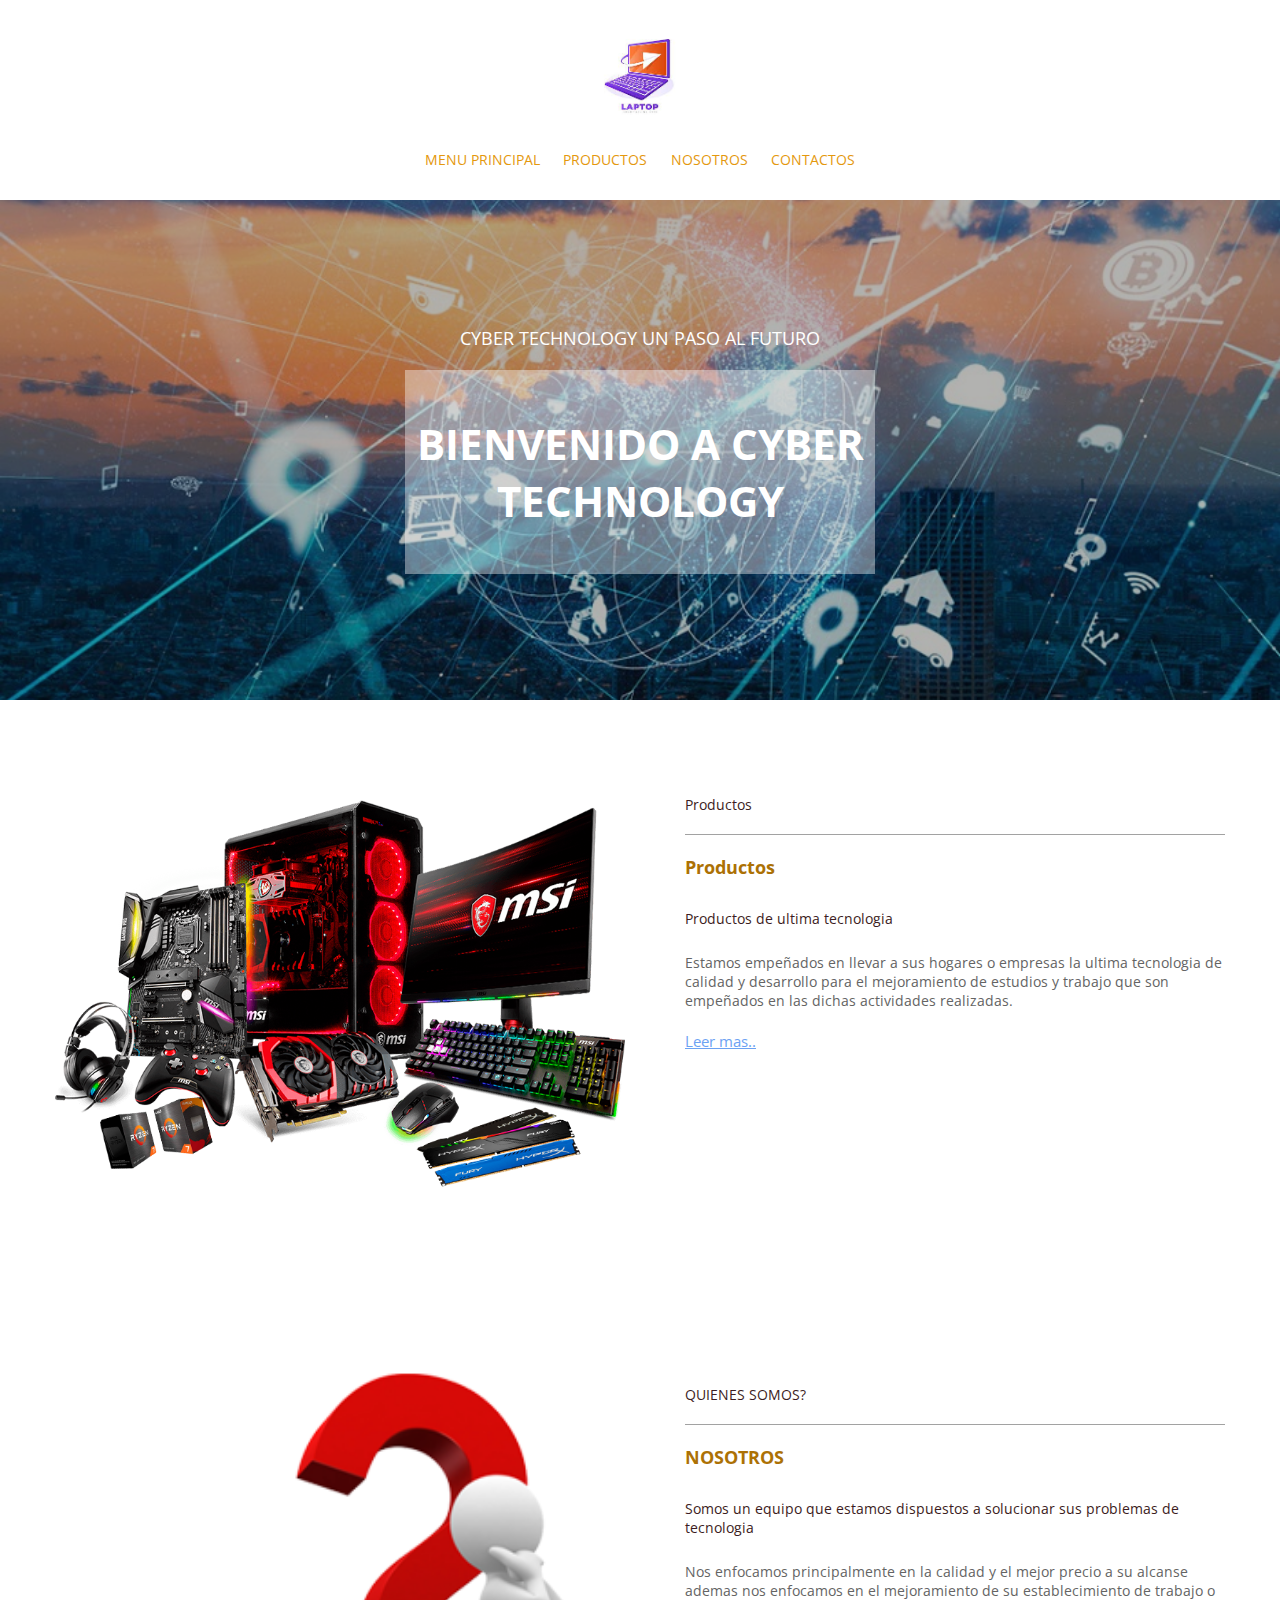
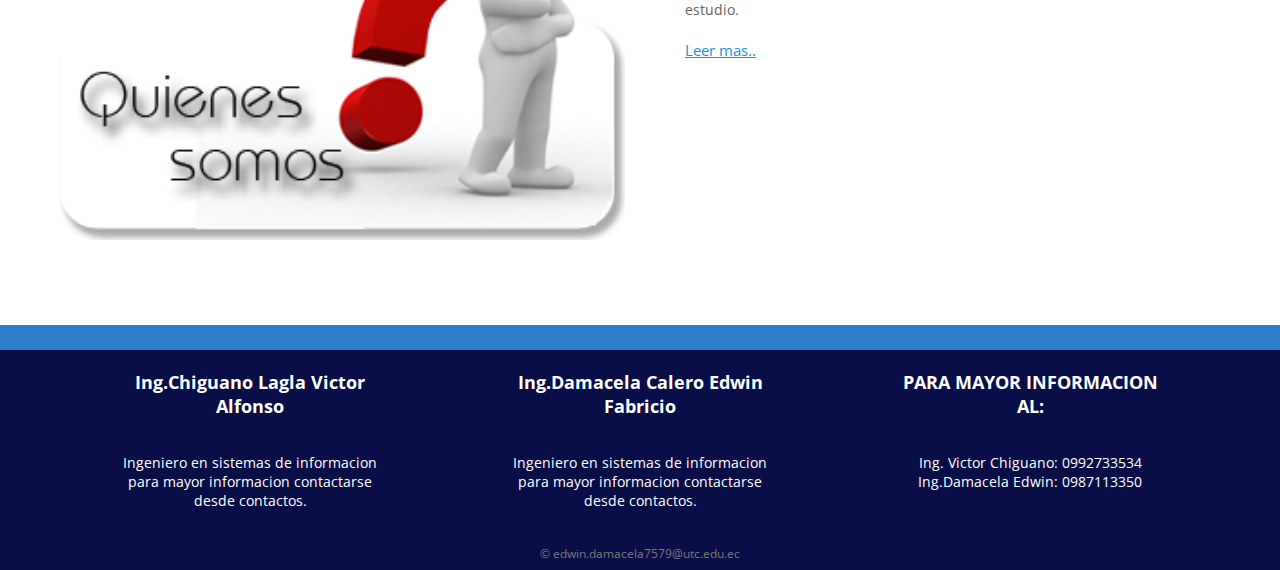
<file: index.html>
<!DOCTYPE html>
<html>
  <head>
    <meta charset="utf-8">
    <meta name="viewport" content="width=device-width, initial-scale=1.0, maximum-scale=1.0, minimum-scale=1.0, user-scalable=no">
    <title>UTC</title>
    <link href="https://fonts.googleapis.com/css?family=Open+Sans:400,700" rel="stylesheet">
    <link rel="stylesheet" href="css/estilos.css">
    <script type="text/javascript" src="js/prefixfree.min.js"></script>
  </head>
  <body>
    <!-- Encabezado -->
    <header>
      <div class="contenedor">
        <div class="logo">
          <img src="img/descarga.jpg" alt="Logo">
        </div>
        <nav class="menu">  
          <a href="index.html">MENU PRINCIPAL</a>
          <a href="productos.html">PRODUCTOS</a>
          <a href="nosotros.html">NOSOTROS</a>
          <a href="contactanos.html">CONTACTOS</a>
        </nav>
      </div>
    </header>

    <!-- Banner principal -->
    <section class="banner">
      <div>
        <div class="contenedor llamada-accion">
          <p>cyber technology un paso al futuro</p>
          <h2>BIENVENIDO A CYBER TECHNOLOGY</h2>
         </div>
      </div>
    </section>

    <!-- Sección de producto -->
  
    <section class="promocion">
      <div class="contenedor">
        <div class="foto-producto">
          <img src="img/compu1.png" alt="Foto de nuestro equipo">
        </div>
        <div class="info">
          <p>Productos</p>
          <h3>Productos</h3>
          <p>Productos de ultima tecnologia</p>
          <p>Estamos empeñados en llevar a sus hogares o empresas la ultima tecnologia de calidad y desarrollo para el mejoramiento de estudios y trabajo que son empeñados en las dichas actividades realizadas.</p>
          <a href="productos.html">Leer mas..</a>
        </div>
      </div>
    </section>
<!-- seccion de productos v2 -->
    
    <!-- Sección sobre nosotros -->
    <section class="nosotros">
      <div class="contenedor">
        <div class="foto-equipo">
          <img src="img/QuienesSomos.png" alt="Foto de nuestro equipo">
        </div>
        <div class="conocenos">
          <p>QUIENES SOMOS?</p>
          <h3>NOSOTROS</h3>
          <p>Somos un equipo que estamos dispuestos a solucionar sus problemas de tecnologia</p>
          <p>Nos enfocamos principalmente en la calidad y el mejor precio a su alcanse ademas nos enfocamos en el mejoramiento de su establecimiento de trabajo o estudio.</p>
          <a href="nosotros.html">Leer mas..</a>
        </div>
      </div>
    </section> 

    <!-- Pie de página -->
    <footer>
      <div class="top-footer"></div>
      <div class="center-footer">
        <div class="contenedor">
          <div class="widget">
            <h4>Ing.Chiguano Lagla Victor Alfonso</h4>
            <p> Ingeniero en sistemas de informacion para mayor informacion contactarse desde contactos.</p>
          </div>
          <div class="widget">
            <h4>Ing.Damacela Calero Edwin Fabricio</h4>
            <p>Ingeniero en sistemas de informacion para mayor informacion contactarse desde contactos.</p>
          </div>
          <div class="widget">
            <h4>PARA MAYOR INFORMACION AL:</h4>
            <p>Ing. Victor Chiguano: 0992733534 Ing.Damacela Edwin: 0987113350</p>
          </div>
          
        </div>
      </div>
      <div class="bottom-footer">
        <p>&copy; edwin.damacela7579@utc.edu.ec</p>
      </div>
    </footer>
  </body>
</html>
</file>
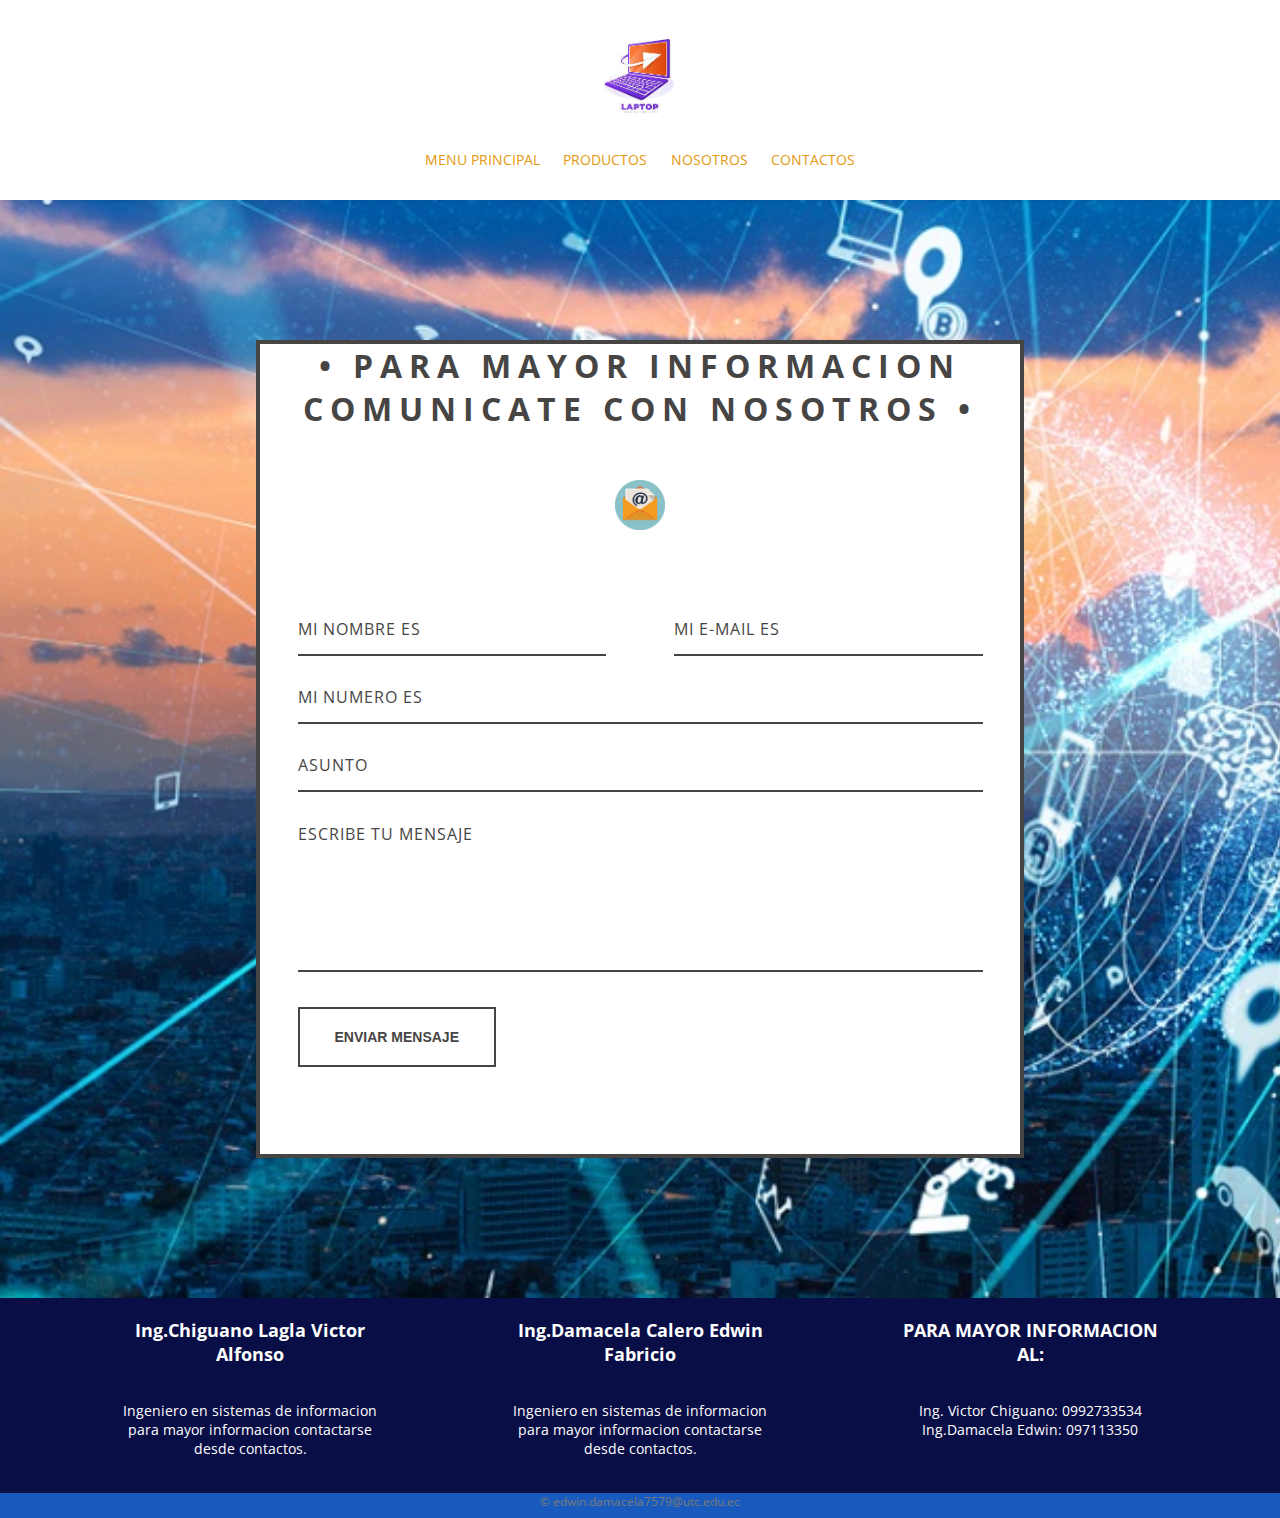
<file: contactanos.html>
<!DOCTYPE html>
<html>
  <head>
    <meta charset="utf-8">
    <meta name="viewport" content="width=device-width, initial-scale=1.0, maximum-scale=1.0, minimum-scale=1.0, user-scalable=no">
    <title>UTC</title>
    <link href="https://fonts.googleapis.com/css?family=Open+Sans:400,700" rel="stylesheet">
    <link rel="stylesheet" href="css/contacto.css">
    <script type="text/javascript" src="js/prefixfree.min.js"></script>
  </head>
  <body>
    <!-- INICIO -->
    <header>
      <div class="contenedor">
        <div class="logo">
          <img src="img/descarga.jpg" alt="Logo">
        </div>
        <nav class="menu">
          <a href="index.html">MENU PRINCIPAL</a>
          <a href="productos.html">PRODUCTOS</a>
          <a href="nosotros.html">NOSOTROS</a>
          <a href="contactanos.html">CONTACTOS</a>
        </nav>
      </div>
    </header>
    
    <!-- CONTACTOS -->
    <section class="contacto">
        <div id="container">
            <h1>&bull; Para mayor informacion comunicate con nosotros &bull;</h1>
        <div class="icon_wrapper">
            <img src="img/arroba.png" class="icon" alt="">
            </div>
            <form action="#" method="post" id="contact_form">
              <div class="name">
                <label for="name"></label>
                <input type="text" placeholder="Mi nombre es" name="name" id="name_input" required>
              </div>
              <div class="email">
                <label for="email"></label>
                <input type="email" placeholder="Mi e-mail es" name="email" id="email_input" required>
              </div>
              <div class="telephone">
                <label for="name"></label>
                <input type="text" placeholder="Mi numero es" name="telephone" id="telephone_input" required>
              </div>
              <div class="subject">
                <label for="subject"></label>
                <select placeholder="Asunto" name="subject" id="subject_input" required>
                  <option disabled hidden selected>Asunto</option>
                  <option>Me gustaria hacer una pregunta</option>
                  <option>Me gustaria hacer un comentario</option>
                  <option>Me gustaria hacer una propuesta</option>
                </select>
              </div>
              <div class="message">
                <label for="message"></label>
                <textarea name="message" placeholder="Escribe tu Mensaje" id="message_input" cols="30" rows="5" required></textarea>
              </div>
              <div class="submit">
                <input type="submit" value="Enviar mensaje" id="form_button" />
              </div>
            </form><!-- // termina formulario -->
          </div><!-- // termina #container -->

    </section>


    <!-- PIE PAG -->
    <footer>
        <div class="top-footer"></div>
        <div class="center-footer">
          <div class="contenedor">
            <div class="widget">
              <h4>Ing.Chiguano Lagla Victor Alfonso</h4>
            <p> Ingeniero en sistemas de informacion para mayor informacion contactarse desde contactos.</p>
          </div>
          <div class="widget">
            <h4>Ing.Damacela Calero Edwin Fabricio</h4>
            <p>Ingeniero en sistemas de informacion para mayor informacion contactarse desde contactos.</p>
          </div>
          <div class="widget">
            <h4>PARA MAYOR INFORMACION AL:</h4>
            <p>Ing. Victor Chiguano: 0992733534 Ing.Damacela Edwin: 097113350</p>
          </div>
          </div>
        </div>
        <div class="bottom-footer">
          <p>&copy; edwin.damacela7579@utc.edu.ec</p>
        </div>
      </footer>
    </body>
  </html>
</file>
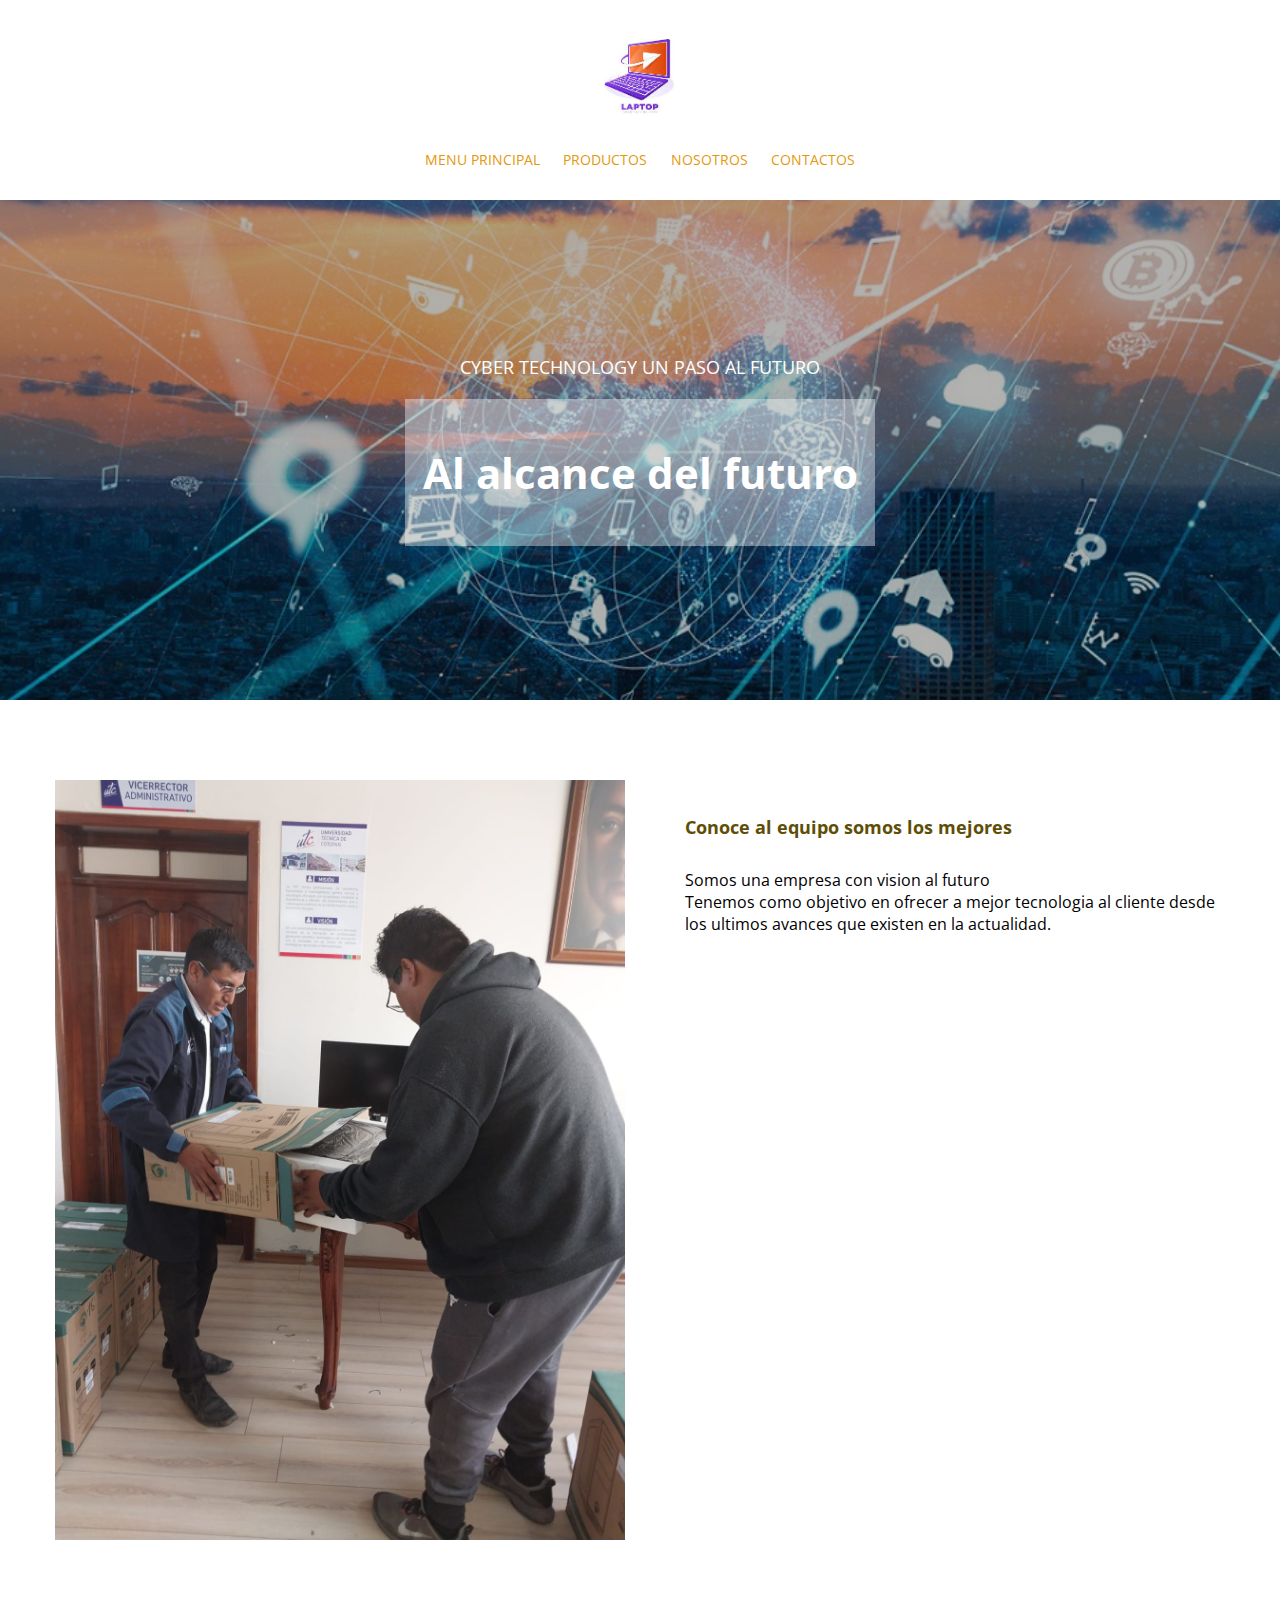
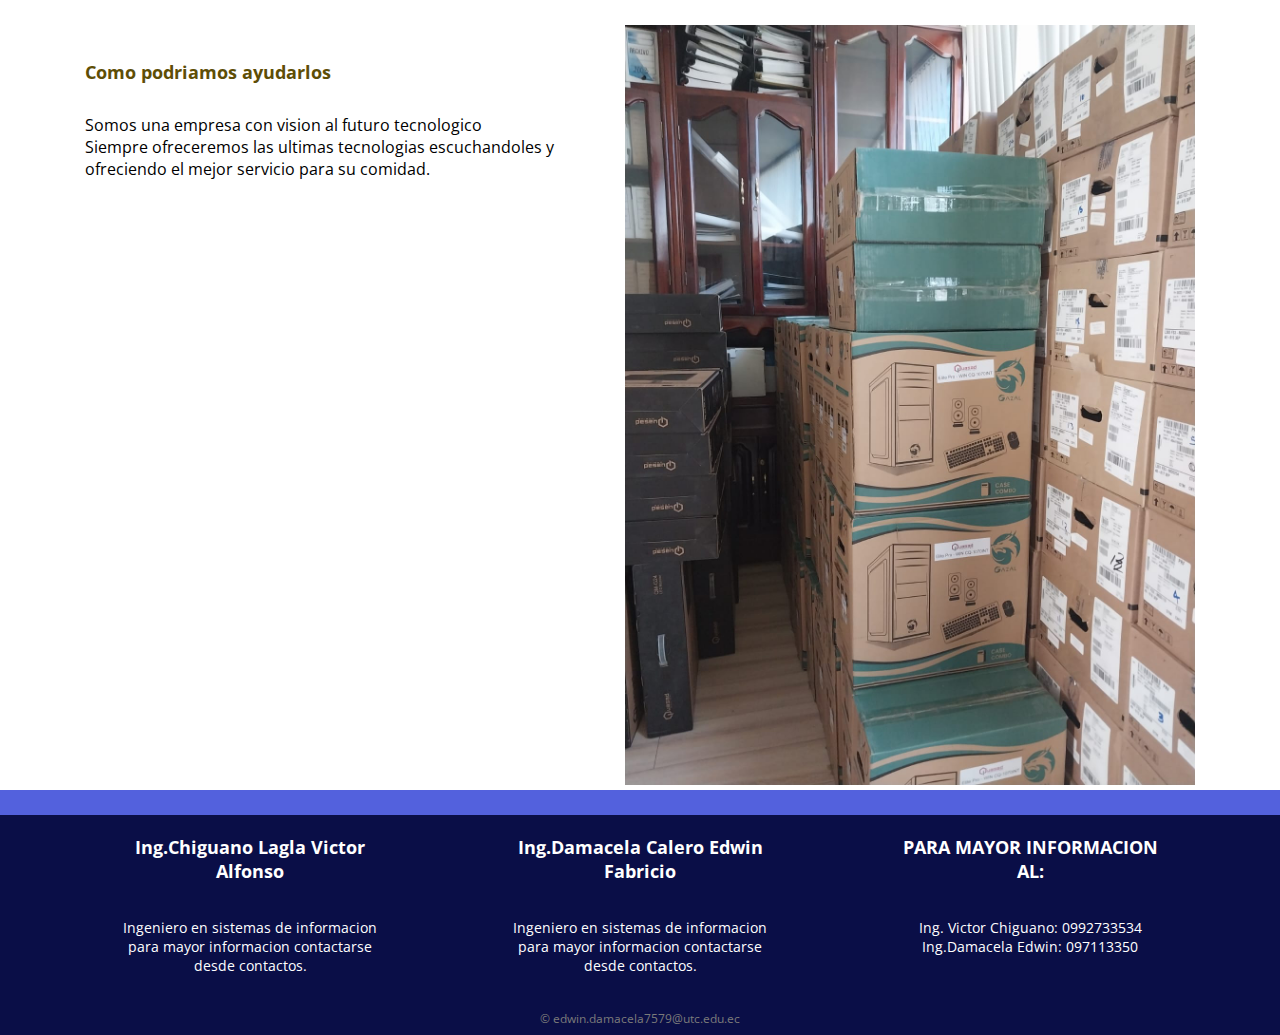
<file: nosotros.html>
<!DOCTYPE html>
<html>
  <head>
    <meta charset="utf-8">
    <meta name="viewport" content="width=device-width, initial-scale=1.0, maximum-scale=1.0, minimum-scale=1.0, user-scalable=no">
    <title>UTC</title>
    <link href="https://fonts.googleapis.com/css?family=Open+Sans:400,700" rel="stylesheet">
    <link rel="stylesheet" href="css/nosotros.css">
    <script type="text/javascript" src="js/prefixfree.min.js"></script>
  </head>
  <body>
    <!-- Encabezado -->
    <header>
      <div class="contenedor">
        <div class="logo">
          <img src="img/descarga.jpg" alt="Logo">
        </div>
        <nav class="menu">
          <a href="index.html">MENU PRINCIPAL</a>
          <a href="productos.html">PRODUCTOS</a>
          <a href="nosotros.html">NOSOTROS</a>
          <a href="contactanos.html">CONTACTOS</a>
        </nav>
      </div>
    </header>
<!-- Banner principal -->
<section class="banner">
  <div>
    <div class="contenedor llamada-accion">
      <p>CYBER TECHNOLOGY UN PASO AL FUTURO</p>
      <h2>Al alcance del futuro </h2>
    </div>
  </div>
</section>

    <!-- Sección sobre nosotros -->
    <section class="nosotros">
      <div class="contenedor">
        <div class="foto-equipo">
          <img src="img/equipo.jpg" alt="Foto de nuestro equipo">
        </div>
        <div class="conocenos">
         <h3>Conoce al equipo  somos los mejores</h3>
          <p>Somos una empresa con vision al futuro </p>
          <p>Tenemos como objetivo en ofrecer a mejor tecnologia al cliente desde los ultimos avances que existen en la actualidad.</p>
         
        </div>
      </div>
    </section>

    <section class="nosotros">
      <div class="contenedor">
        <div class="conocenos">
         <h3>Como podriamos ayudarlos</h3>
          <p>Somos una empresa con vision al futuro tecnologico </p>
          <p>Siempre ofreceremos las ultimas tecnologias escuchandoles y ofreciendo el mejor servicio para su comidad.</p>
         
        </div>
        <div class="foto-equipo">
          <img src="img/equiposN.jpg" alt="Foto de nuestro equipo">
        </div>
      </div>
    </section>

    <!-- Pie de página -->
    <footer>
        <div class="top-footer"></div>
        <div class="center-footer">
          <div class="contenedor">
            <div class="widget">
              <h4>Ing.Chiguano Lagla Victor Alfonso</h4>
            <p> Ingeniero en sistemas de informacion para mayor informacion contactarse desde contactos.</p>
          </div>
          <div class="widget">
            <h4>Ing.Damacela Calero Edwin Fabricio</h4>
            <p>Ingeniero en sistemas de informacion para mayor informacion contactarse desde contactos.</p>
          </div>
          <div class="widget">
            <h4>PARA MAYOR INFORMACION AL:</h4>
            <p>Ing. Victor Chiguano: 0992733534 Ing.Damacela Edwin: 097113350</p>
          </div>
          </div>
        </div>
        <div class="bottom-footer">
          <p>&copy; edwin.damacela7579@utc.edu.ec</p>
        </div>
      </footer>
    </body>
  </html>
</file>
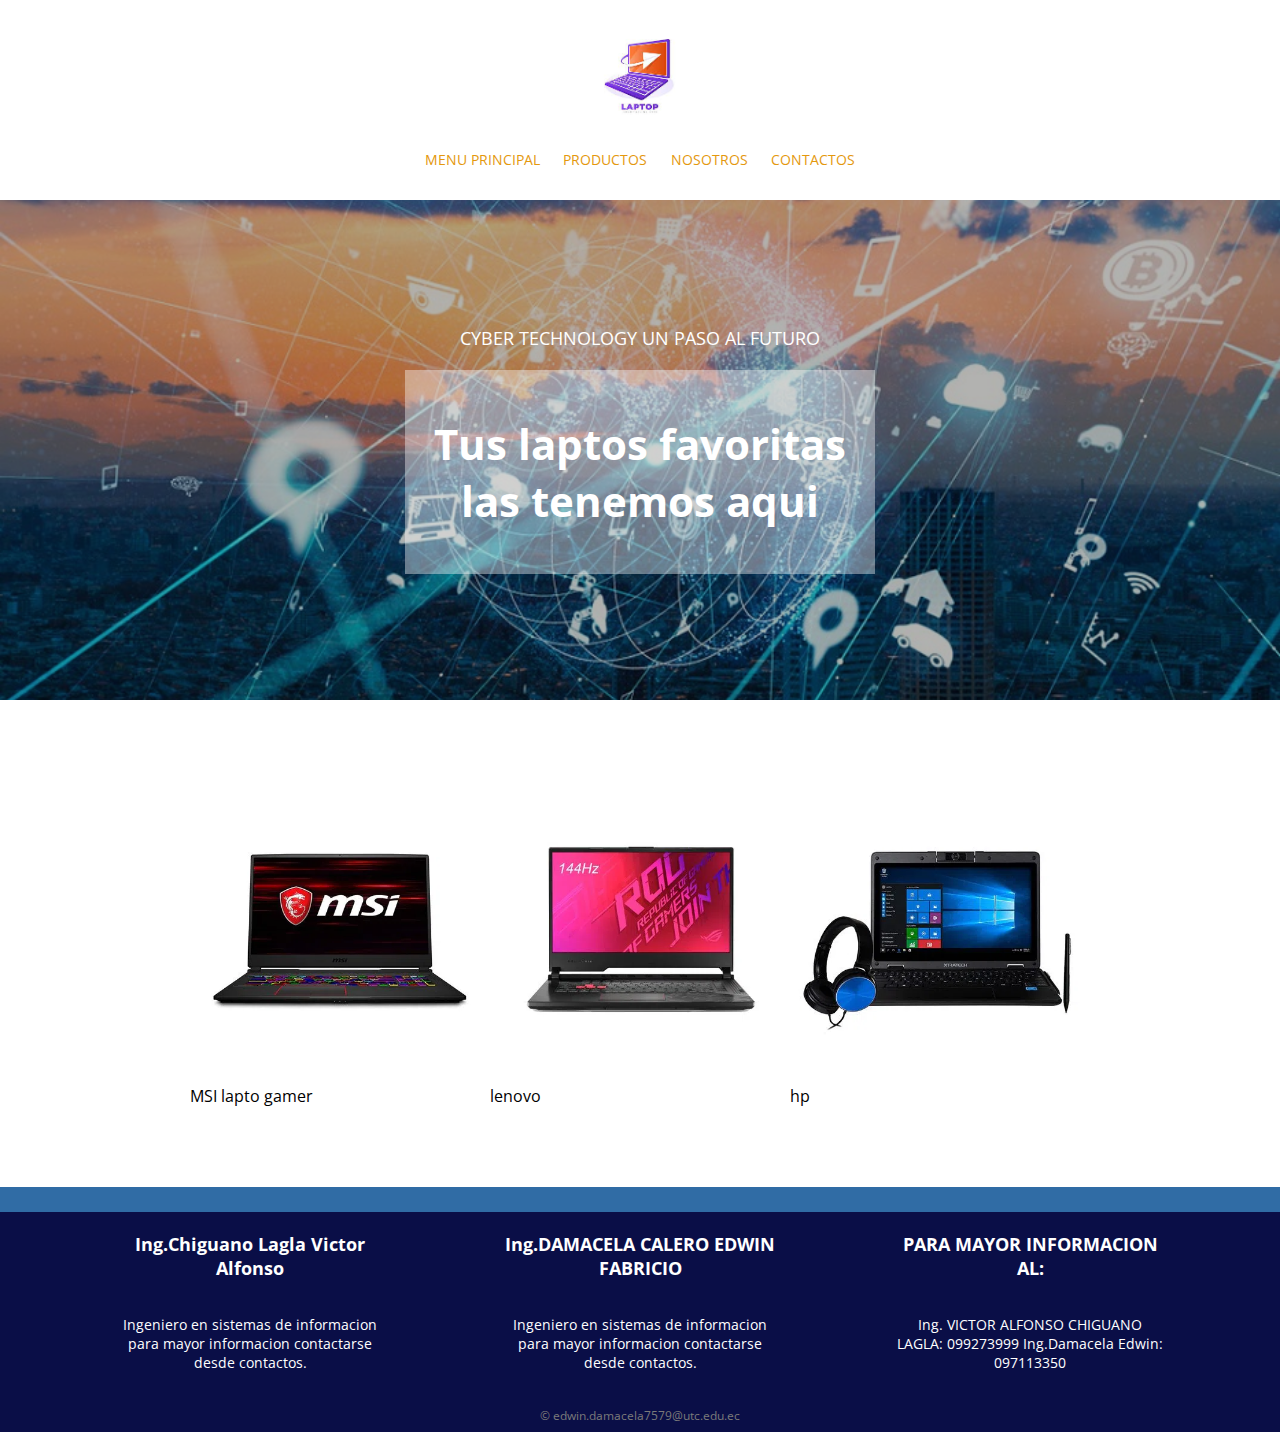
<file: productos.html>
<!DOCTYPE html>
<html>
  <head>
    <meta charset="utf-8">
    <meta name="viewport" content="width=device-width, initial-scale=1.0, maximum-scale=1.0, minimum-scale=1.0, user-scalable=no">
    <title>UTC</title>
    <link href="https://fonts.googleapis.com/css?family=Open+Sans:400,700" rel="stylesheet">
    <link rel="stylesheet" href="css/productos.css">
    <script type="text/javascript" src="js/prefixfree.min.js"></script>
  </head>
  <body>
    <!-- Encabezado -->
    <header>
      <div class="contenedor">
        <div class="logo">
          <img src="img/descarga.jpg" alt="Logo">
        </div>
        <nav class="menu">
          <a href="index.html">MENU PRINCIPAL</a>
          <a href="productos.html">PRODUCTOS</a>
          <a href="nosotros.html">NOSOTROS</a>
          <a href="contactanos.html">CONTACTOS</a>
        </nav>
      </div>
    </header>

    <!-- Banner principal -->
    <section class="banner">
      <div>
        <div class="contenedor llamada-accion">
          <p>CYBER TECHNOLOGY UN PASO AL FUTURO</p>
          <h2>Tus laptos favoritas las tenemos aqui</h2>
        </div>
      </div>
    </section>

    <!-- Sección de producto -->
  
    <section class="promocion">
      <div class="contenedor">
        <div class="laptop">
            <img class="fotoimagen" src="img/lapto2.webp"> 
            <div>MSI lapto gamer</div>
        </div>
        <div class="laptop">
            <img class="fotoimagen" src="img/lapto1.webp" alt=""> 
            <div>lenovo</div>
        </div>
        <div class="laptop">
            <img class="fotoimagen" src="img/HP.webp" alt=""> 
            <div>hp</div>
        </div>
      </div>
    </section>

    <!-- Pie de página -->
    <footer>
      <div class="top-footer"></div>
      <div class="center-footer">
        <div class="contenedor">
          <div class="widget">
            <h4>Ing.Chiguano Lagla Victor Alfonso</h4>
            <p> Ingeniero en sistemas de informacion para mayor informacion contactarse desde contactos.</p>
          </div>
          <div class="widget">
            <h4>Ing.DAMACELA CALERO EDWIN FABRICIO</h4>
            <p>Ingeniero en sistemas de informacion para mayor informacion contactarse desde contactos.</p>
          </div>
          <div class="widget">
            <h4>PARA MAYOR INFORMACION AL:</h4>
            <p>Ing. VICTOR ALFONSO CHIGUANO LAGLA: 099273999 Ing.Damacela Edwin: 097113350</p>
          </div>
        </div>
      </div>
      <div class="bottom-footer">
        <p>&copy; edwin.damacela7579@utc.edu.ec</p>
      </div>
    </footer>
  </body>
</html>
</file>
<file: css/estilos.css>
*{
  box-sizing: border-box;
  margin: 0;
  padding: 0;
}

body{
  font-family: 'Open Sans', sans-serif;
}

.contenedor{
  width: 100%;
  max-width: 1170px;
  margin: auto;
}

/*CABECERA*/

header{
  width: 100%;
  height: 200px;
  background-color: #ffffffe3;
}

.logo{
  padding: 25px 0;
}

.logo img{
  width: 100px;
  display: block;
  margin: auto;
}

.menu{
  display: flex;
  flex-direction: row;
  flex-wrap: wrap;
justify-content: space-between;
  max-width: 430px;
  margin: auto;
}

.menu a{
  text-decoration: none;
  color: #e4980d;
  font-size: 14px;
  
}

.menu a:hover{
  color:#020202;
}
/*FIN DE CABECERA*/

/*BANNER PRINCIPAL*/

.banner{
  width: 100%;
  height: 500px;
  background-image: url(../img/fondopantalla.jpg);
  background-position: center;
  background-size: cover;
}

.banner > div{
  width: 100%;
  height: 100%;
  background-color: rgba(6, 8, 1, 0.308);
}

.llamada-accion{
  text-align: center;
  display: flex;
  flex-flow: column wrap;
  justify-content: center;
  align-items: center;

  height: 100%;
}

.llamada-accion p{
  font-size: 18px;
  color: white;
  text-transform: uppercase;
  margin-bottom: 20px;
}

.llamada-accion h2{
  font-size: 42px;
  color: white;
  width: 100%;
  padding: 45px 0;
  background-color: rgba(255, 255, 255, 0.4);
  max-width: 470px;
}


.llamada-accion a:hover{
  background-color: rgba(0,0,0,0.8);
}
/*FIN DE BANNER PRINCIPAL*/
/* seccion de promo */
.promocion{
  padding-bottom: 80px;
}

.promocion > .contenedor{
  display: flex;
  flex-direction: row;
  flex-wrap: wrap;
  justify-content: center;
}

.foto-producto{
  width: 100%;
  max-width: 570px;
}

.foto-producto img{
  width: 100%;
}

.info{
  text-align: center;
  padding: 15px 0px;
  max-width: 570px;
}

.info p:nth-child(1){
  font-size: 14px;
  color:#3c1c22;
  padding-bottom: 20px;
  border-bottom:1px solid #a2a2a2;
}

.info h3{
  padding-top: 20px;
  padding-bottom: 30px;
  color: #ac7105;
  font-size: 18px;
}

.info p:nth-child(3){
  font-size: 14px;
  color:#3c1c22;
  padding-bottom: 25px;
}

.info p:nth-child(4){
  font-size: 14px;
  color:#646464;
  padding-bottom: 20px;
}

.info a{
  font-size: 15px;
  color: #6ca2f3;
}

@media all and (min-width:769px){
  .promocion{
    padding-top: 80px;
  }
  .foto-producto{
    margin-right: 30px;
  }
  .info{
    padding-left: 30px;
    text-align: left;
  }
}

/* fin de seccion de prmo */







/*SECCION DE SOBRE NOSOTROS*/
 .nosotros{
  padding-bottom: 80px;
}

.nosotros > .contenedor{
  display: flex;
  flex-direction: row;
  flex-wrap: wrap;
  justify-content: center;
 
}

.foto-equipo{
  width: 100%;
  max-width: 570px;
}

.foto-equipo img{
  width: 100%;
}

.conocenos{
  text-align: center;
  padding: 15px 0px;
  max-width: 570px;
}

.conocenos p:nth-child(1){
  font-size: 14px;
  color:#3c1c22;
  padding-bottom: 20px;
  border-bottom:1px solid #a2a2a2;
}

.conocenos h3{
  padding-top: 20px;
  padding-bottom: 30px;
  color: #ac7105;;
  font-size: 18px;
}

.conocenos p:nth-child(3){
  font-size: 14px;
  color:#3c1c22;
  padding-bottom: 25px;
}

.conocenos p:nth-child(4){
  font-size: 14px;
  color:#646464;
  padding-bottom: 20px;
}

.conocenos a{
  font-size: 15px;
  color: #0e96dd;
}

@media all and (min-width:769px){
  .nosotros{
    padding-top: 80px;
  }
  .foto-equipo{
    margin-right: 30px;
  }
  .conocenos{
    padding-left: 30px;
    text-align: left;
  }
} 

/*FIN DE SECCION DE SOBRE NOSOTROS*/

/*PIE DE PÁGINA*/

.top-footer{
  background-color:#2d7dc9;
  height:25px;
}

.center-footer{
  background-color: #0a0e47;
}

.center-footer .contenedor{
  display: flex;
  flex-direction: row;
  flex-wrap: wrap;
}

.center-footer .widget{
  text-align: center;
  padding-top: 20px;
  padding-bottom: 35px;
  color:#ffffff;

  max-width: 270px;
  margin: 0 auto;
}

.center-footer .widget h4{
  padding-bottom: 35px;
  font-size: 18px;
}

.center-footer .widget p{
  font-size: 14px;
}

.bottom-footer{
  background-color:#0a0e47;
  height:25px;
}

.bottom-footer p{
  color:#7a7a7a;
  font-size: 12px;
  text-align: center;
}

/*FIN DE PIE DE PÁGINA*/
</file>
<file: css/contacto.css>
*{
    box-sizing: border-box;
    margin: 0;
    padding: 0;
  }

  html {
  
    -ms-text-size-adjust: 100%;
    -webkit-text-size-adjust: 100%;
  }
  
  body{
    font-family: 'Open Sans', sans-serif;
  }
  
  .contenedor{
    width: 100%;
    max-width: 1170px;
    margin: auto;
  }
  
  /*CABECERA*/
  
  header{
    width: 100%;
    height: 200px;
    background-color: #ffffffe3;
  }
  
  .logo{
    padding: 25px 0;
  }
  
  .logo img{
    width: 100px;
    display: block;
    margin: auto;
  }
  
  .menu{
    display: flex;
    flex-direction: row;
    flex-wrap: wrap;
  justify-content: space-between;
    max-width: 430px;
    margin: auto;
  }
  
  .menu a{
    text-decoration: none;
    color: #e4980d;
    font-size: 14px;
    
  }
  
  .menu a:hover{
    color:#020202;
  }
  /*FIN DE CABECERA*/
/* seccion de Contacto */
  .contacto{
    padding-bottom: 80px;
    background-image: url(../img/fondopantalla.jpg);
    background-size: cover;
    background-repeat: no-repeat;
  }
  
  .contacto > .contenedor{
    display: flex;
    flex-direction: row;
    flex-wrap: wrap;
    justify-content: center;
  }
  
  @media all and (min-width:769px){
    .contacto{
      padding-top: 80px;
    }
   
  }

  /* seccion de Contacto */
  
  button {
    overflow: visible;
  }
  
  button,
  select {
    text-transform: none;
  }
  
  button,
  input,
  select,
  textarea {
    color: #5a5a5a;
    font: inherit;
    margin: 0;
  }
  
  input {
    line-height: normal;
  }
  
  textarea {
    overflow: auto;
  }
  
  #container {
    border: solid 4px #474544;
    max-width: 768px;
    margin: 60px auto;
    position: relative;
    background-color: rgb(255, 255, 255);
  }
  
  form {
    padding: 37.5px;
    margin: 50px 0;
  }
  
  h1 {
    color: #474544;
    font-size: 32px;
    font-weight: 700;
    letter-spacing: 7px;
    text-align: center;
    text-transform: uppercase;
  }
  
  
  
  .icon_wrapper {
    margin: 50px auto 0;
    width: 100%;
    background-color: rgba(255, 255, 255, 0.301);
  }
  
  .icon {
    display: block;
    fill: #474544;
    height: 50px;
    margin: 0 auto;
    width: 50px;
  }
  
  .email {
    float: right;
    width: 45%;
  }
  
  input[type="text"],
  [type="email"],
  select,
  textarea {
    background: none;
    border: none;
    border-bottom: solid 2px #474544;
    color: #474544;
    font-size: 1em;
    font-weight: 400;
    letter-spacing: 1px;
    margin: 0em 0 1.875em 0;
    padding: 0 0 0.875em 0;
    text-transform: uppercase;
    width: 100%;
    -webkit-box-sizing: border-box;
    -moz-box-sizing: border-box;
    -ms-box-sizing: border-box;
    -o-box-sizing: border-box;
    box-sizing: border-box;
    -webkit-transition: all 0.3s;
    -moz-transition: all 0.3s;
    -ms-transition: all 0.3s;
    -o-transition: all 0.3s;
    transition: all 0.3s;
  }
  
  input[type="text"]:focus,
  [type="email"]:focus,
  textarea:focus {
    outline: none;
    padding: 0 0 0.875em 0;
  }
  
  .message {
    float: none;
  }
  
  .name {
    float: left;
    width: 45%;
  }
  
  select {
    background: url("https://cdn4.iconfinder.com/data/icons/ionicons/512/icon-ios7-arrow-down-32.png")
      no-repeat right;
    outline: none;
    -moz-appearance: none;
    -webkit-appearance: none;
  }
  
  select::-ms-expand {
    display: none;
  }
  
  .subject {
    width: 100%;
  }
  
  .telephone {
    width: 100%;
  }
  
  textarea {
    line-height: 150%;
    height: 150px;
    resize: none;
    width: 100%;
  }
  
  ::-webkit-input-placeholder {
    color: #474544;
  }
  
  :-moz-placeholder {
    color: #474544;
    opacity: 1;
  }
  
  ::-moz-placeholder {
    color: #474544;
    opacity: 1;
  }
  
  :-ms-input-placeholder {
    color: #474544;
  }
  
  #form_button {
    background: none;
    border: solid 2px #474544;
    color: #474544;
    cursor: pointer;
    display: inline-block;
    font-family: "Helvetica", Arial, sans-serif;
    font-size: 0.875em;
    font-weight: bold;
    outline: none;
    padding: 20px 35px;
    text-transform: uppercase;
    -webkit-transition: all 0.3s;
    -moz-transition: all 0.3s;
    -ms-transition: all 0.3s;
    -o-transition: all 0.3s;
    transition: all 0.3s;
  }
  
  #form_button:hover {
    background: #474544;
    color: #f2f3eb;
  }
  
  @media screen and (max-width: 768px) {
    #container {
      margin: 20px auto;
      width: 95%;
    }
  }
  
  @media screen and (max-width: 480px) {
    h1 {
      font-size: 26px;
    }
  
    .underline {
      width: 68px;
    }
  
    #form_button {
      padding: 15px 25px;
    }
  }
  
  @media screen and (max-width: 420px) {
    h1 {
      font-size: 18px;
    }
  
    .icon {
      height: 35px;
      width: 35px;
    }
  
    .underline {
      width: 53px;
    }
  
    input[type="text"],
    [type="email"],
    select,
    textarea {
      font-size: 0.875em;
    }
  }
  

  /*PIE DE PÁGINA*/

.top-f.top-footer{
  background-color:#5178ce;
  height:25px;
}

.center-footer{
  background-color: #0a0e47;
}

.center-footer .contenedor{
  display: flex;
  flex-direction: row;
  flex-wrap: wrap;
}

.center-footer .widget{
  text-align: center;
  padding-top: 20px;
  padding-bottom: 35px;
  color:#ffffff;

  max-width: 270px;
  margin: 0 auto;
}

.center-footer .widget h4{
  padding-bottom: 35px;
  font-size: 18px;
}

.center-footer .widget p{
  font-size: 14px;
}

.bottom-footer{
  background-color:#185abd;
  height:25px;
}

.bottom-footer p{
  color:#7a7a7a;
  font-size: 12px;
  text-align: center;
}

  /*FIN DE PIE DE PÁGINA*/
</file>
<file: css/nosotros.css>
*{
    box-sizing: border-box;
    margin: 0;
    padding: 0;
  }
  
  body{
    font-family: 'Open Sans', sans-serif;
  }
  
  .contenedor{
    width: 100%;
    max-width: 1170px;
    margin: auto;
  }
  /*BANNER PRINCIPAL*/

.banner{
  width: 100%;
  height: 500px;
  background-image: url(../img/fondopantalla.jpg);
  background-position: center;
  background-size: cover;
}

.banner > div{
  width: 100%;
  height: 100%;
  background-color: rgba(6, 8, 1, 0.308);
}

.llamada-accion{
  text-align: center;
  display: flex;
  flex-flow: column wrap;
  justify-content: center;
  align-items: center;

  height: 100%;
}

.llamada-accion p{
  font-size: 18px;
  color: white;
  text-transform: uppercase;
  margin-bottom: 20px;
}

.llamada-accion h2{
  font-size: 42px;
  color: white;
  width: 100%;
  padding: 45px 0;
  background-color: rgba(255, 255, 255, 0.4);
  max-width: 470px;
}

.llamada-accion a{
  font-size: 18px;
  text-decoration: none;
  color: white;
  padding: 10px 50px;
  background-color: rgba(0,0,0,0.47);
  margin-top: 35px;

  transition: all 0.3s ease-in-out;
}

.llamada-accion a:hover{
  background-color: rgba(0,0,0,0.8);
}
  /*CABECERA*/
  
  header{
    width: 100%;
    height: 200px;
    background-color: #ffffffe3;
  }
  
  .logo{
    padding: 25px 0;
  }
  
  .logo img{
    width: 100px;
    display: block;
    margin: auto;
  }
  
  .menu{
    display: flex;
    flex-direction: row;
    flex-wrap: wrap;
  justify-content: space-between;
    max-width: 430px;
    margin: auto;
  }
  
  .menu a{
    text-decoration: none;
    color: #e4980d;
    font-size: 14px;
    
  }
  
  .menu a:hover{
    color:#020202;
  }

  /* SECCION DE SOBRE NOSOTROS*/ */
.nosotros{
  padding-bottom: 80px;

}

.nosotros > .contenedor{
  display: flex;
  flex-direction: row;
  flex-wrap: wrap;
  justify-content: center;
 
}

.foto-equipo{
  width: 100%;
  max-width: 570px;
}

.foto-equipo img{
  width: 100%;
}

.conocenos{
  text-align: center;
  padding: 15px 0px;
  max-width: 570px;
}


.conocenos h3{
  padding-top: 20px;
  padding-bottom: 30px;
  color: #5e4e06;
  font-size: 18px;
}




@media all and (min-width:769px){
  .nosotros{
    padding-top: 80px;
  }
  .foto-equipo{
    margin-right: 30px;
  }
  .conocenos{
    padding-left: 30px;
    text-align: left;
  }
}

/*FIN DE SECCION DE SOBRE NOSOTROS
/*PIE DE PÁGINA*/

.top-footer{
  background-color:#5361dd;
  height:25px;
}

.center-footer{
  background-color: #0a0e47;
}

.center-footer .contenedor{
  display: flex;
  flex-direction: row;
  flex-wrap: wrap;
}

.center-footer .widget{
  text-align: center;
  padding-top: 20px;
  padding-bottom: 35px;
  color:#ffffff;

  max-width: 270px;
  margin: 0 auto;
}

.center-footer .widget h4{
  padding-bottom: 35px;
  font-size: 18px;
}

.center-footer .widget p{
  font-size: 14px;
}

.bottom-footer{
  background-color:#0a0e47;
  height:25px;
}

.bottom-footer p{
  color:#7a7a7a;
  font-size: 12px;
  text-align: center;
}

  
  /*FIN DE PIE DE PÁGINA*/
</file>
<file: css/productos.css>
*{
    box-sizing: border-box;
    margin: 0;
    padding: 0;
  }
  
  body{
    font-family: 'Open Sans', sans-serif;
  }
  
  .contenedor{
    width: 100%;
    max-width: 1170px;
    margin: auto;
  }
  
  /*CABECERA*/
  
  header{
    width: 100%;
    height: 200px;
    background-color: #ffffffe3;
  }
  
  .logo{
    padding: 25px 0;
  }
  
  .logo img{
    width: 100px;
    display: block;
    margin: auto;
  }
  
  .menu{
    display: flex;
    flex-direction: row;
    flex-wrap: wrap;
  justify-content: space-between;
    max-width: 430px;
    margin: auto;
  }
  
  .menu a{
    text-decoration: none;
    color: #e4980d;
    font-size: 14px;
    
  }
  
  .menu a:hover{
    color:#020202;
  }
  /*FIN DE CABECERA*/
  
  /*BANNER PRINCIPAL*/
  
  .banner{
    width: 100%;
    height: 500px;
    background-image: url(../img/fondopantalla.jpg);
    background-position: center;
    background-size: cover;
  }
  
  .banner > div{
    width: 100%;
    height: 100%;
    background-color: rgba(6, 8, 1, 0.308);
  }
  
  .llamada-accion{
    text-align: center;
    display: flex;
    flex-flow: column wrap;
    justify-content: center;
    align-items: center;
  
    height: 100%;
  }
  
  .llamada-accion p{
    font-size: 18px;
    color: white;
    text-transform: uppercase;
    margin-bottom: 20px;
  }
  
  .llamada-accion h2{
    font-size: 42px;
    color: white;
    width: 100%;
    padding: 45px 0;
    background-color: rgba(255, 255, 255, 0.4);
    max-width: 470px;
  }
  

  .promocion{
    padding-bottom: 80px;
  }
  
  .promocion > .contenedor{
    display: flex;
    flex-direction: row;
    flex-wrap: wrap;
    justify-content: center;
  }
  
  
  @media all and (min-width:769px){
    .promocion{
      padding-top: 80px;
    }
   
  }


  .container-cafe{
    margin-top:50px;
    padding:100px;
    display:grid;
    grid-template-columns: repeat(auto-fill, minmax(100px,293px));
    justify-content: center;
    align-content:center;
    justify-items: center;
    align-items:center;
    grid-gap: 28px;
  margin-bottom:100px;
  background-color:whitesmoke;
  
     
  }
  
  /* Cajas de los  tipos de cafe */
  #cafe {
    width:400px;
    height:auto;
  }
  
  /* imagenes de los cafes */
  .fotoimagen {
    width:300px;
    height:auto;
  }
  
  
  .cafe div{
    background-color: #2c1b04;
    color:white;
    text-align: center;
  }
  
  .cafe {
    background-color:rgba(255, 237, 203, 0.295);
  }
  
  .cafe:hover {
  
    background-color: rgb(163, 120, 39);
  }






  /*PIE DE PÁGINA*/

  .top-footer{
    background-color:#306ca5;
    height:25px;
  }
  
  .center-footer{
    background-color: #0a0e47;
  }
  
  .center-footer .contenedor{
    display: flex;
    flex-direction: row;
    flex-wrap: wrap;
  }
  
  .center-footer .widget{
    text-align: center;
    padding-top: 20px;
    padding-bottom: 35px;
    color:#ffffff;
  
    max-width: 270px;
    margin: 0 auto;
  }
  
  .center-footer .widget h4{
    padding-bottom: 35px;
    font-size: 18px;
  }
  
  .center-footer .widget p{
    font-size: 14px;
  }
  
  .bottom-footer{
    background-color:#0a0e47;
    height:25px;
  }
  
  .bottom-footer p{
    color:#7a7a7a;
    font-size: 12px;
    text-align: center;
  }
  
  /*FIN DE PIE DE PÁGINA*/
</file>
